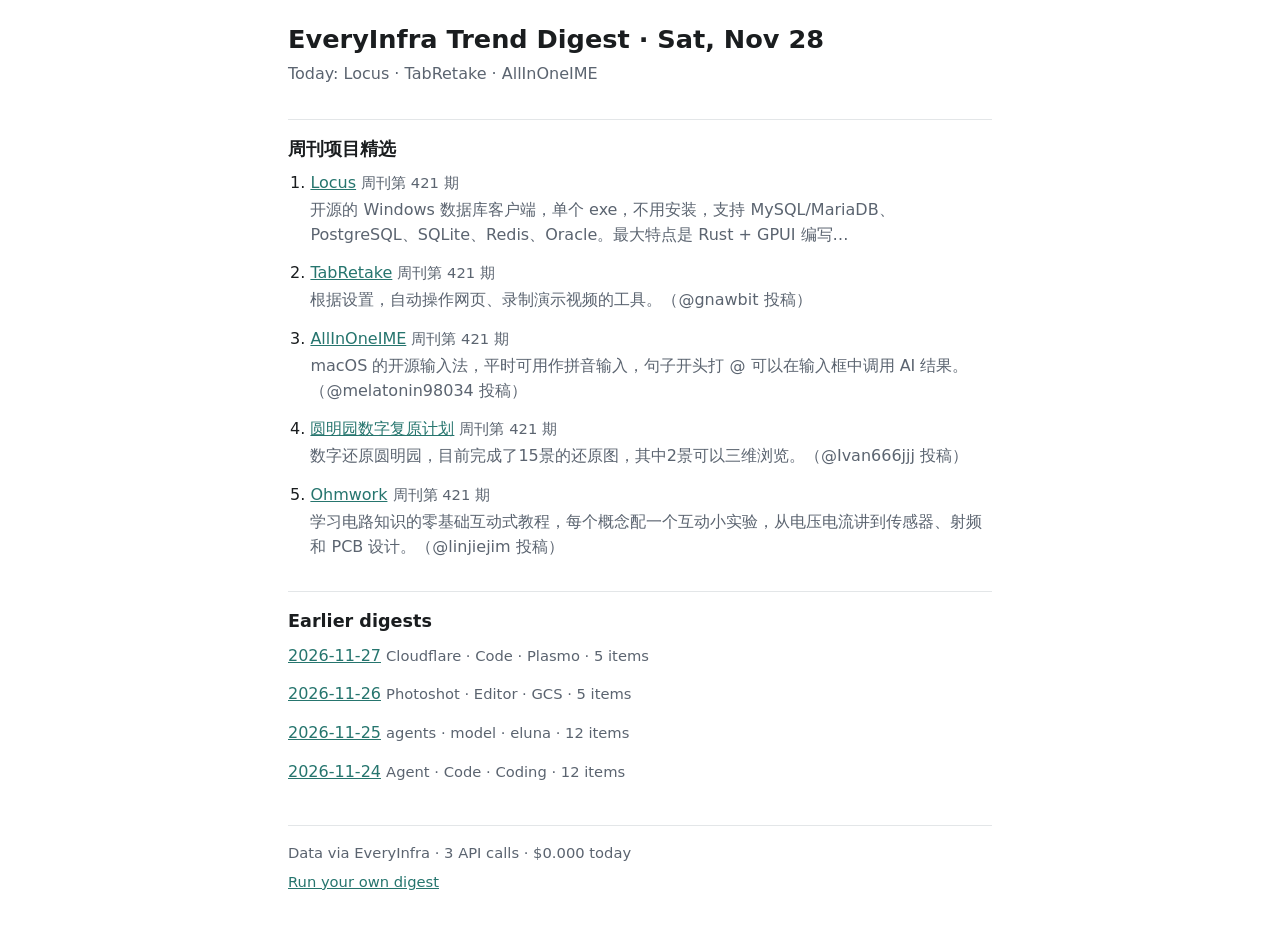
<file: docs/index.html>
<!doctype html>
<html lang="en">
<head>
<meta charset="utf-8">
<meta name="viewport" content="width=device-width, initial-scale=1">
<title>EveryInfra Trend Digest · Sat, Nov 28</title>
<meta name="description" content="Trend digest for 2026-11-28: Locus, TabRetake, AllInOneIME.">
<meta property="og:title" content="EveryInfra Trend Digest · Sat, Nov 28">
<meta property="og:description" content="Trend digest for 2026-11-28: Locus, TabRetake, AllInOneIME.">
<link rel="stylesheet" href="assets/style.css">
</head>
<body>
<main>
<header>
<h1>EveryInfra Trend Digest · Sat, Nov 28</h1>
<p class="keywords">Today: Locus · TabRetake · AllInOneIME</p>
</header>
<section id="ruanyf_weekly">
<h2>周刊项目精选</h2>
<ol>
<li><p class="item-title"><a href="https://github.com/sao-coding/locus" rel="noopener">Locus</a> <span class="metric">周刊第 421 期</span></p><p class="summary">开源的 Windows 数据库客户端，单个 exe，不用安装，支持 MySQL/MariaDB、PostgreSQL、SQLite、Redis、Oracle。最大特点是 Rust + GPUI 编写…</p></li>
<li><p class="item-title"><a href="https://github.com/gnawbit/tabretake" rel="noopener">TabRetake</a> <span class="metric">周刊第 421 期</span></p><p class="summary">根据设置，自动操作网页、录制演示视频的工具。（@gnawbit 投稿）</p></li>
<li><p class="item-title"><a href="https://github.com/microz-llc/allinoneime" rel="noopener">AllInOneIME</a> <span class="metric">周刊第 421 期</span></p><p class="summary">macOS 的开源输入法，平时可用作拼音输入，句子开头打 @ 可以在输入框中调用 AI 结果。（@melatonin98034 投稿）</p></li>
<li><p class="item-title"><a href="https://github.com/ivan666jjj/yuanmingyuan-restoration" rel="noopener">圆明园数字复原计划</a> <span class="metric">周刊第 421 期</span></p><p class="summary">数字还原圆明园，目前完成了15景的还原图，其中2景可以三维浏览。（@Ivan666jjj 投稿）</p></li>
<li><p class="item-title"><a href="https://github.com/linjiejim/ohmwork" rel="noopener">Ohmwork</a> <span class="metric">周刊第 421 期</span></p><p class="summary">学习电路知识的零基础互动式教程，每个概念配一个互动小实验，从电压电流讲到传感器、射频和 PCB 设计。（@linjiejim 投稿）</p></li>
</ol>
</section>
<nav class="archive">
<h2>Earlier digests</h2>
<ul>
<li><a href="archive/2026-11-27.html">2026-11-27</a> <span class="metric">Cloudflare · Code · Plasmo · 5 items</span></li>
<li><a href="archive/2026-11-26.html">2026-11-26</a> <span class="metric">Photoshot · Editor · GCS · 5 items</span></li>
<li><a href="archive/2026-11-25.html">2026-11-25</a> <span class="metric">agents · model · eluna · 12 items</span></li>
<li><a href="archive/2026-11-24.html">2026-11-24</a> <span class="metric">Agent · Code · Coding · 12 items</span></li>
</ul>
</nav>
<footer>
<p>Data via EveryInfra · 3 API calls · $0.000 today</p>
<p><a href="https://github.com/everyinfra/trend-digest?utm_source=web-digest" rel="noopener">Run your own digest</a></p>
</footer>
</main>
</body>
</html>
</file>
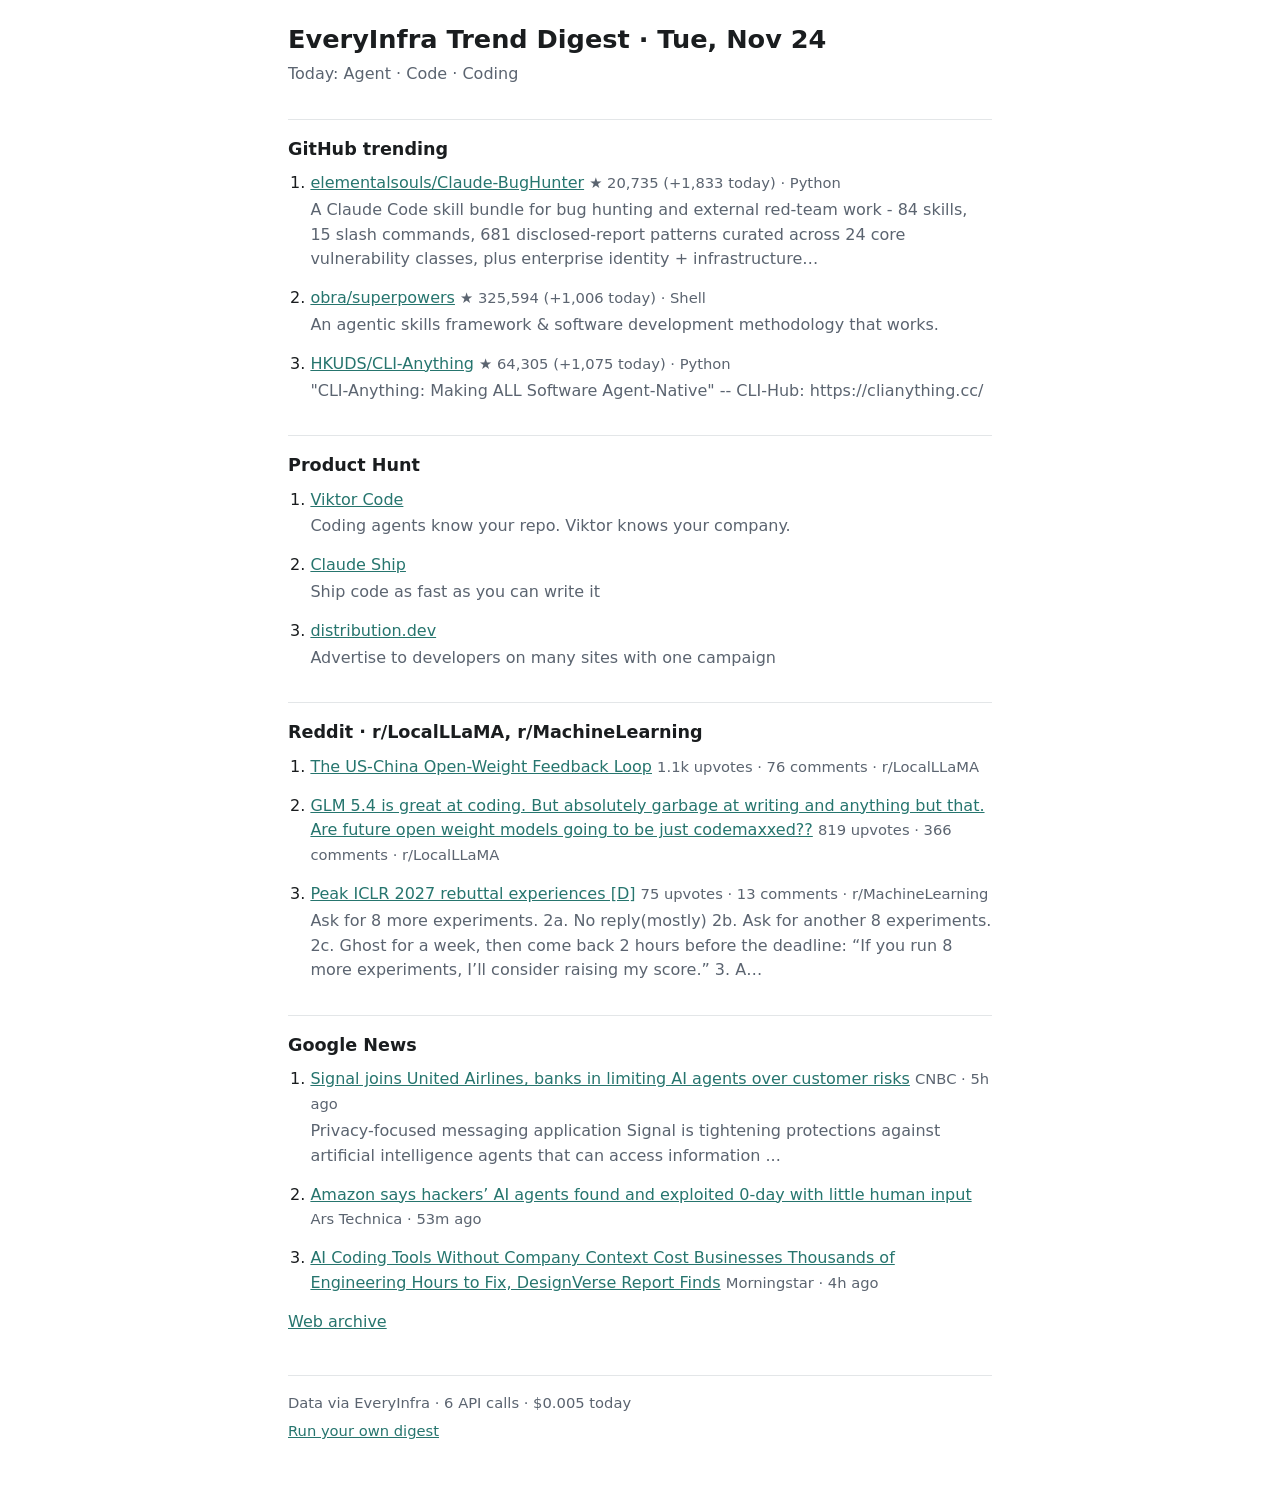
<file: docs/archive/2026-11-24.html>
<!doctype html>
<html lang="en">
<head>
<meta charset="utf-8">
<meta name="viewport" content="width=device-width, initial-scale=1">
<title>EveryInfra Trend Digest · Tue, Nov 24</title>
<meta name="description" content="Trend digest for 2026-11-24: Agent, Code, Coding.">
<meta property="og:title" content="EveryInfra Trend Digest · Tue, Nov 24">
<meta property="og:description" content="Trend digest for 2026-11-24: Agent, Code, Coding.">
<link rel="stylesheet" href="../assets/style.css">
</head>
<body>
<main>
<header>
<h1>EveryInfra Trend Digest · Tue, Nov 24</h1>
<p class="keywords">Today: Agent · Code · Coding</p>
</header>
<section id="github">
<h2>GitHub trending</h2>
<ol>
<li><p class="item-title"><a href="https://github.com/elementalsouls/Claude-BugHunter" rel="noopener">elementalsouls/Claude-BugHunter</a> <span class="metric">★ 20,735 (+1,833 today) · Python</span></p><p class="summary">A Claude Code skill bundle for bug hunting and external red-team work - 84 skills, 15 slash commands, 681 disclosed-report patterns curated across 24 core vulnerability classes, plus enterprise identity + infrastructure…</p></li>
<li><p class="item-title"><a href="https://github.com/obra/superpowers" rel="noopener">obra/superpowers</a> <span class="metric">★ 325,594 (+1,006 today) · Shell</span></p><p class="summary">An agentic skills framework &amp; software development methodology that works.</p></li>
<li><p class="item-title"><a href="https://github.com/HKUDS/CLI-Anything" rel="noopener">HKUDS/CLI-Anything</a> <span class="metric">★ 64,305 (+1,075 today) · Python</span></p><p class="summary">&quot;CLI-Anything: Making ALL Software Agent-Native&quot; -- CLI-Hub: https://clianything.cc/</p></li>
</ol>
</section>
<section id="producthunt">
<h2>Product Hunt</h2>
<ol>
<li><p class="item-title"><a href="https://www.producthunt.com/products/viktor" rel="noopener">Viktor Code</a></p><p class="summary">Coding agents know your repo. Viktor knows your company.</p></li>
<li><p class="item-title"><a href="https://www.producthunt.com/products/claude-code" rel="noopener">Claude Ship</a></p><p class="summary">Ship code as fast as you can write it</p></li>
<li><p class="item-title"><a href="https://www.producthunt.com/products/distribution-dev" rel="noopener">distribution.dev</a></p><p class="summary">Advertise to developers on many sites with one campaign</p></li>
</ol>
</section>
<section id="reddit">
<h2>Reddit · r/LocalLLaMA, r/MachineLearning</h2>
<ol>
<li><p class="item-title"><a href="https://www.reddit.com/r/LocalLLaMA/comments/1y3q68f/the_uschina_openweight_feedback_loop/" rel="noopener">The US-China Open-Weight Feedback Loop</a> <span class="metric">1.1k upvotes · 76 comments · r/LocalLLaMA</span></p></li>
<li><p class="item-title"><a href="https://www.reddit.com/r/LocalLLaMA/comments/1y3lqu3/glm_54_is_great_at_coding_but_absolutely_garbage/" rel="noopener">GLM 5.4 is great at coding. But absolutely garbage at writing and anything but that. Are future open weight models going to be just codemaxxed??</a> <span class="metric">819 upvotes · 366 comments · r/LocalLLaMA</span></p></li>
<li><p class="item-title"><a href="https://www.reddit.com/r/MachineLearning/comments/1y3oh22/peak_iclr_2027_rebuttal_experiences_d/" rel="noopener">Peak ICLR 2027 rebuttal experiences [D]</a> <span class="metric">75 upvotes · 13 comments · r/MachineLearning</span></p><p class="summary">Ask for 8 more experiments. 2a. No reply(mostly) 2b. Ask for another 8 experiments. 2c. Ghost for a week, then come back 2 hours before the deadline: “If you run 8 more experiments, I’ll consider raising my score.” 3. A…</p></li>
</ol>
</section>
<section id="google_news">
<h2>Google News</h2>
<ol>
<li><p class="item-title"><a href="https://www.cnbc.com/2026/11/24/signal-airlines-banks-ai-limit.html" rel="noopener">Signal joins United Airlines, banks in limiting AI agents over customer risks</a> <span class="metric">CNBC · 5h ago</span></p><p class="summary">Privacy-focused messaging application Signal is tightening protections against artificial intelligence agents that can access information ...</p></li>
<li><p class="item-title"><a href="https://arstechnica.com/security/2026/11/amazon-says-hackers-ai-agents-found-and-exploited-0-day-with-little-human-input/" rel="noopener">Amazon says hackers’ AI agents found and exploited 0-day with little human input</a> <span class="metric">Ars Technica · 53m ago</span></p></li>
<li><p class="item-title"><a href="https://www.morningstar.com/news/business-wire/20261123103590/ai-coding-tools-without-company-context-cost-businesses-thousands-of-engineering-hours-to-fix-designverse-report-finds" rel="noopener">AI Coding Tools Without Company Context Cost Businesses Thousands of Engineering Hours to Fix, DesignVerse Report Finds</a> <span class="metric">Morningstar · 4h ago</span></p></li>
</ol>
</section>
<nav class="archive"><a href="../index.html">Web archive</a></nav>
<footer>
<p>Data via EveryInfra · 6 API calls · $0.005 today</p>
<p><a href="https://github.com/everyinfra/trend-digest?utm_source=web-digest" rel="noopener">Run your own digest</a></p>
</footer>
</main>
</body>
</html>
</file>
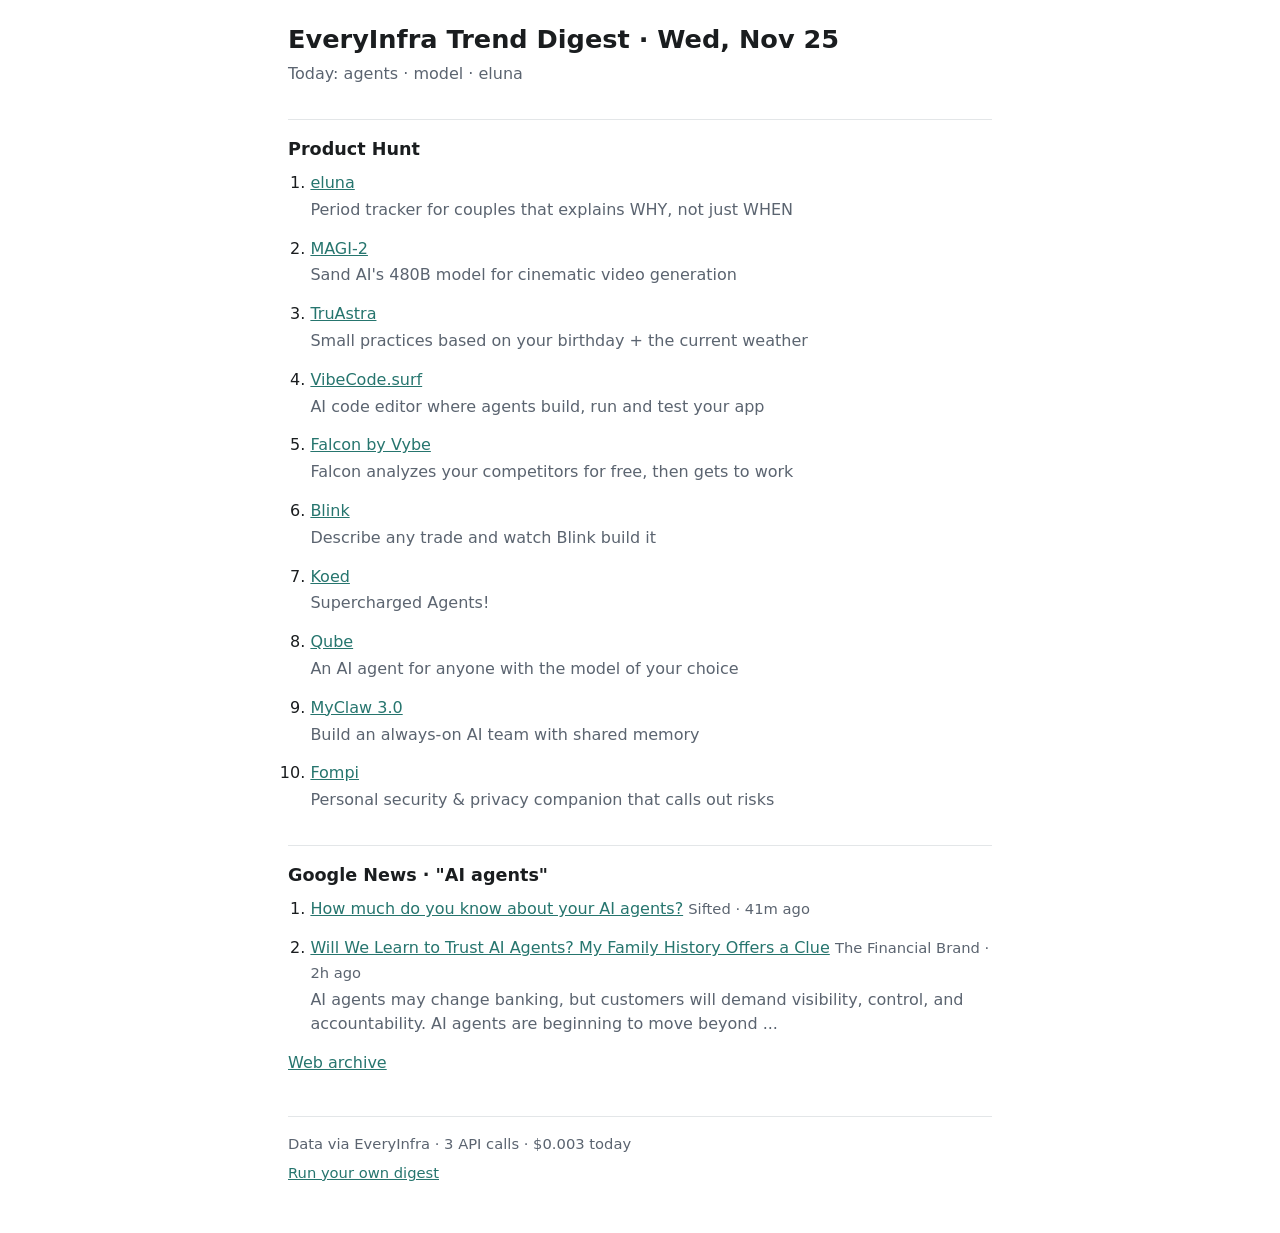
<file: docs/archive/2026-11-25.html>
<!doctype html>
<html lang="en">
<head>
<meta charset="utf-8">
<meta name="viewport" content="width=device-width, initial-scale=1">
<title>EveryInfra Trend Digest · Wed, Nov 25</title>
<meta name="description" content="Trend digest for 2026-11-25: agents, model, eluna.">
<meta property="og:title" content="EveryInfra Trend Digest · Wed, Nov 25">
<meta property="og:description" content="Trend digest for 2026-11-25: agents, model, eluna.">
<link rel="stylesheet" href="../assets/style.css">
</head>
<body>
<main>
<header>
<h1>EveryInfra Trend Digest · Wed, Nov 25</h1>
<p class="keywords">Today: agents · model · eluna</p>
</header>
<section id="producthunt">
<h2>Product Hunt</h2>
<ol>
<li><p class="item-title"><a href="https://www.producthunt.com/products/eluna" rel="noopener">eluna</a></p><p class="summary">Period tracker for couples that explains WHY, not just WHEN</p></li>
<li><p class="item-title"><a href="https://www.producthunt.com/products/magi-1" rel="noopener">MAGI-2</a></p><p class="summary">Sand AI&#x27;s 480B model for cinematic video generation</p></li>
<li><p class="item-title"><a href="https://www.producthunt.com/products/truastra" rel="noopener">TruAstra</a></p><p class="summary">Small practices based on your birthday + the current weather</p></li>
<li><p class="item-title"><a href="https://www.producthunt.com/products/vibecode-surf" rel="noopener">VibeCode.surf</a></p><p class="summary">AI code editor where agents build, run and test your app</p></li>
<li><p class="item-title"><a href="https://www.producthunt.com/products/vybe-4" rel="noopener">Falcon by Vybe</a></p><p class="summary">Falcon analyzes your competitors for free, then gets to work</p></li>
<li><p class="item-title"><a href="https://www.producthunt.com/products/blink-35" rel="noopener">Blink</a></p><p class="summary">Describe any trade and watch Blink build it</p></li>
<li><p class="item-title"><a href="https://www.producthunt.com/products/koed" rel="noopener">Koed</a></p><p class="summary">Supercharged Agents!</p></li>
<li><p class="item-title"><a href="https://www.producthunt.com/products/qube-6" rel="noopener">Qube</a></p><p class="summary">An AI agent for anyone with the model of your choice</p></li>
<li><p class="item-title"><a href="https://www.producthunt.com/products/myclaw-3-0" rel="noopener">MyClaw 3.0</a></p><p class="summary">Build an always-on AI team with shared memory</p></li>
<li><p class="item-title"><a href="https://www.producthunt.com/products/fompi" rel="noopener">Fompi</a></p><p class="summary">Personal security &amp; privacy companion that calls out risks</p></li>
</ol>
</section>
<section id="google_news">
<h2>Google News · &quot;AI agents&quot;</h2>
<ol>
<li><p class="item-title"><a href="https://sifted.eu/articles/how-much-do-you-know-about-your-ai-agents-brnd/" rel="noopener">How much do you know about your AI agents?</a> <span class="metric">Sifted · 41m ago</span></p></li>
<li><p class="item-title"><a href="https://thefinancialbrand.com/news/artificial-intelligence-banking/will-we-learn-to-trust-ai-agents-my-family-history-offers-a-clue-200890" rel="noopener">Will We Learn to Trust AI Agents? My Family History Offers a Clue</a> <span class="metric">The Financial Brand · 2h ago</span></p><p class="summary">AI agents may change banking, but customers will demand visibility, control, and accountability. AI agents are beginning to move beyond ...</p></li>
</ol>
</section>
<nav class="archive"><a href="../index.html">Web archive</a></nav>
<footer>
<p>Data via EveryInfra · 3 API calls · $0.003 today</p>
<p><a href="https://github.com/everyinfra/trend-digest?utm_source=web-digest" rel="noopener">Run your own digest</a></p>
</footer>
</main>
</body>
</html>
</file>
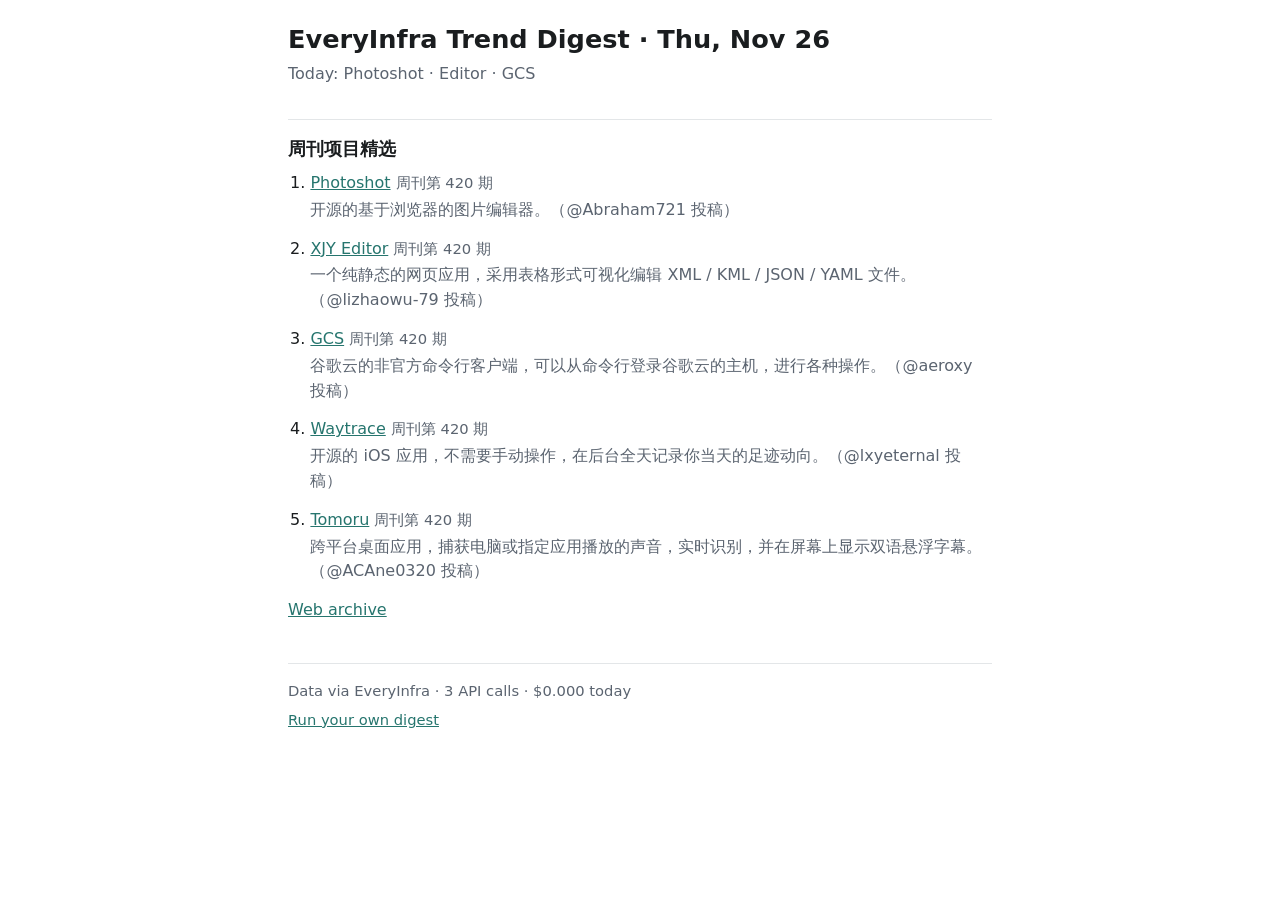
<file: docs/archive/2026-11-26.html>
<!doctype html>
<html lang="en">
<head>
<meta charset="utf-8">
<meta name="viewport" content="width=device-width, initial-scale=1">
<title>EveryInfra Trend Digest · Thu, Nov 26</title>
<meta name="description" content="Trend digest for 2026-11-26: Photoshot, Editor, GCS.">
<meta property="og:title" content="EveryInfra Trend Digest · Thu, Nov 26">
<meta property="og:description" content="Trend digest for 2026-11-26: Photoshot, Editor, GCS.">
<link rel="stylesheet" href="../assets/style.css">
</head>
<body>
<main>
<header>
<h1>EveryInfra Trend Digest · Thu, Nov 26</h1>
<p class="keywords">Today: Photoshot · Editor · GCS</p>
</header>
<section id="ruanyf_weekly">
<h2>周刊项目精选</h2>
<ol>
<li><p class="item-title"><a href="https://github.com/abraham721/photoshot" rel="noopener">Photoshot</a> <span class="metric">周刊第 420 期</span></p><p class="summary">开源的基于浏览器的图片编辑器。（@Abraham721 投稿）</p></li>
<li><p class="item-title"><a href="https://github.com/lizhaowu-79/xjyeditor" rel="noopener">XJY Editor</a> <span class="metric">周刊第 420 期</span></p><p class="summary">一个纯静态的网页应用，采用表格形式可视化编辑 XML / KML / JSON / YAML 文件。（@lizhaowu-79 投稿）</p></li>
<li><p class="item-title"><a href="https://github.com/aeroxy/google-cloud-shell-cli" rel="noopener">GCS</a> <span class="metric">周刊第 420 期</span></p><p class="summary">谷歌云的非官方命令行客户端，可以从命令行登录谷歌云的主机，进行各种操作。（@aeroxy 投稿）</p></li>
<li><p class="item-title"><a href="https://github.com/lxyeternal/pathtracker" rel="noopener">Waytrace</a> <span class="metric">周刊第 420 期</span></p><p class="summary">开源的 iOS 应用，不需要手动操作，在后台全天记录你当天的足迹动向。（@lxyeternal 投稿）</p></li>
<li><p class="item-title"><a href="https://github.com/acane0320/tomoru" rel="noopener">Tomoru</a> <span class="metric">周刊第 420 期</span></p><p class="summary">跨平台桌面应用，捕获电脑或指定应用播放的声音，实时识别，并在屏幕上显示双语悬浮字幕。（@ACAne0320 投稿）</p></li>
</ol>
</section>
<nav class="archive"><a href="../index.html">Web archive</a></nav>
<footer>
<p>Data via EveryInfra · 3 API calls · $0.000 today</p>
<p><a href="https://github.com/everyinfra/trend-digest?utm_source=web-digest" rel="noopener">Run your own digest</a></p>
</footer>
</main>
</body>
</html>
</file>
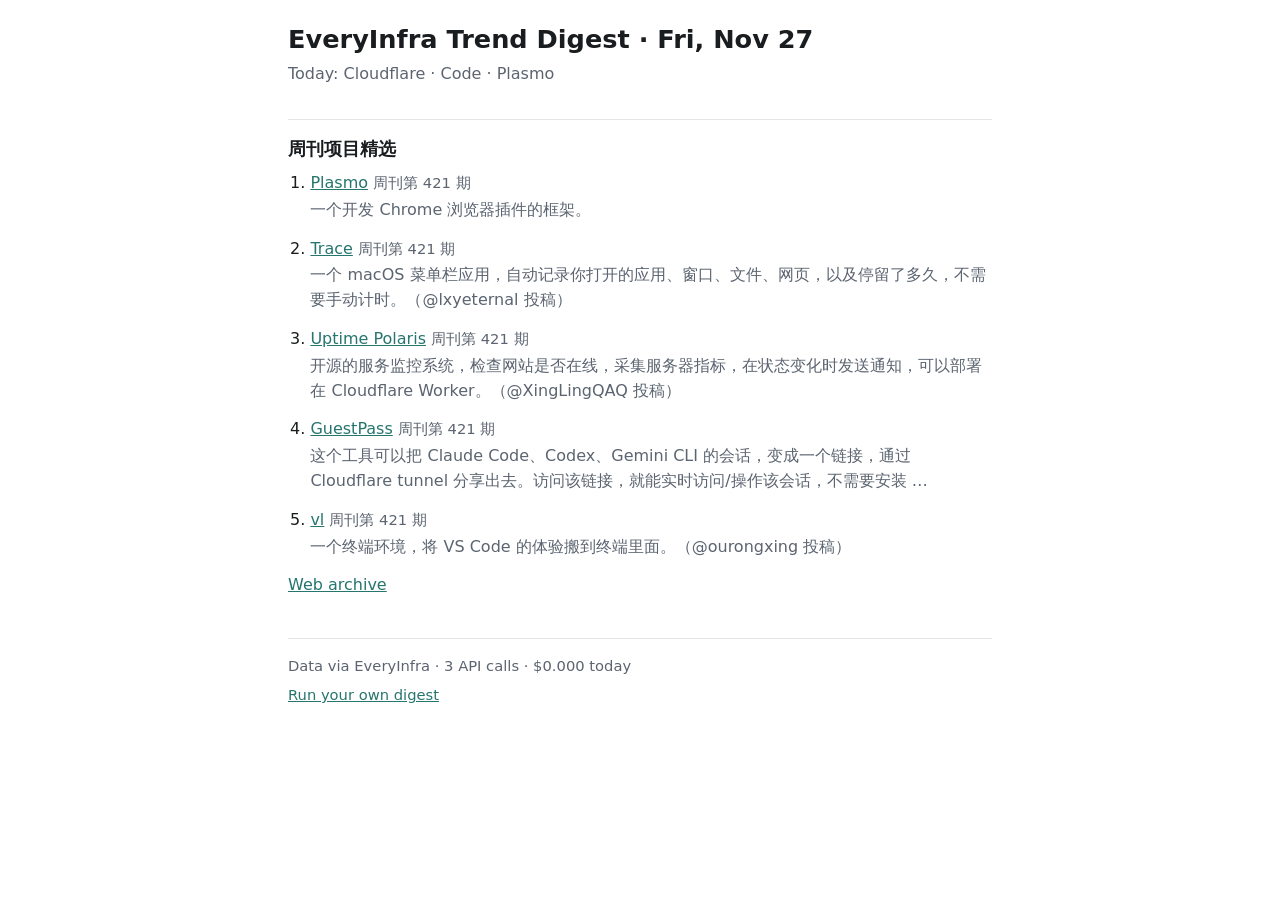
<file: docs/archive/2026-11-27.html>
<!doctype html>
<html lang="en">
<head>
<meta charset="utf-8">
<meta name="viewport" content="width=device-width, initial-scale=1">
<title>EveryInfra Trend Digest · Fri, Nov 27</title>
<meta name="description" content="Trend digest for 2026-11-27: Cloudflare, Code, Plasmo.">
<meta property="og:title" content="EveryInfra Trend Digest · Fri, Nov 27">
<meta property="og:description" content="Trend digest for 2026-11-27: Cloudflare, Code, Plasmo.">
<link rel="stylesheet" href="../assets/style.css">
</head>
<body>
<main>
<header>
<h1>EveryInfra Trend Digest · Fri, Nov 27</h1>
<p class="keywords">Today: Cloudflare · Code · Plasmo</p>
</header>
<section id="ruanyf_weekly">
<h2>周刊项目精选</h2>
<ol>
<li><p class="item-title"><a href="https://github.com/plasmohq/plasmo" rel="noopener">Plasmo</a> <span class="metric">周刊第 421 期</span></p><p class="summary">一个开发 Chrome 浏览器插件的框架。</p></li>
<li><p class="item-title"><a href="https://github.com/lxyeternal/trace" rel="noopener">Trace</a> <span class="metric">周刊第 421 期</span></p><p class="summary">一个 macOS 菜单栏应用，自动记录你打开的应用、窗口、文件、网页，以及停留了多久，不需要手动计时。（@lxyeternal 投稿）</p></li>
<li><p class="item-title"><a href="https://github.com/xinglingqaq/uptimepolaris" rel="noopener">Uptime Polaris</a> <span class="metric">周刊第 421 期</span></p><p class="summary">开源的服务监控系统，检查网站是否在线，采集服务器指标，在状态变化时发送通知，可以部署在 Cloudflare Worker。（@XingLingQAQ 投稿）</p></li>
<li><p class="item-title"><a href="https://github.com/fengyiqicoder/guestpass" rel="noopener">GuestPass</a> <span class="metric">周刊第 421 期</span></p><p class="summary">这个工具可以把 Claude Code、Codex、Gemini CLI 的会话，变成一个链接，通过 Cloudflare tunnel 分享出去。访问该链接，就能实时访问/操作该会话，不需要安装 …</p></li>
<li><p class="item-title"><a href="https://github.com/foursmith/vl" rel="noopener">vl</a> <span class="metric">周刊第 421 期</span></p><p class="summary">一个终端环境，将 VS Code 的体验搬到终端里面。（@ourongxing 投稿）</p></li>
</ol>
</section>
<nav class="archive"><a href="../index.html">Web archive</a></nav>
<footer>
<p>Data via EveryInfra · 3 API calls · $0.000 today</p>
<p><a href="https://github.com/everyinfra/trend-digest?utm_source=web-digest" rel="noopener">Run your own digest</a></p>
</footer>
</main>
</body>
</html>
</file>
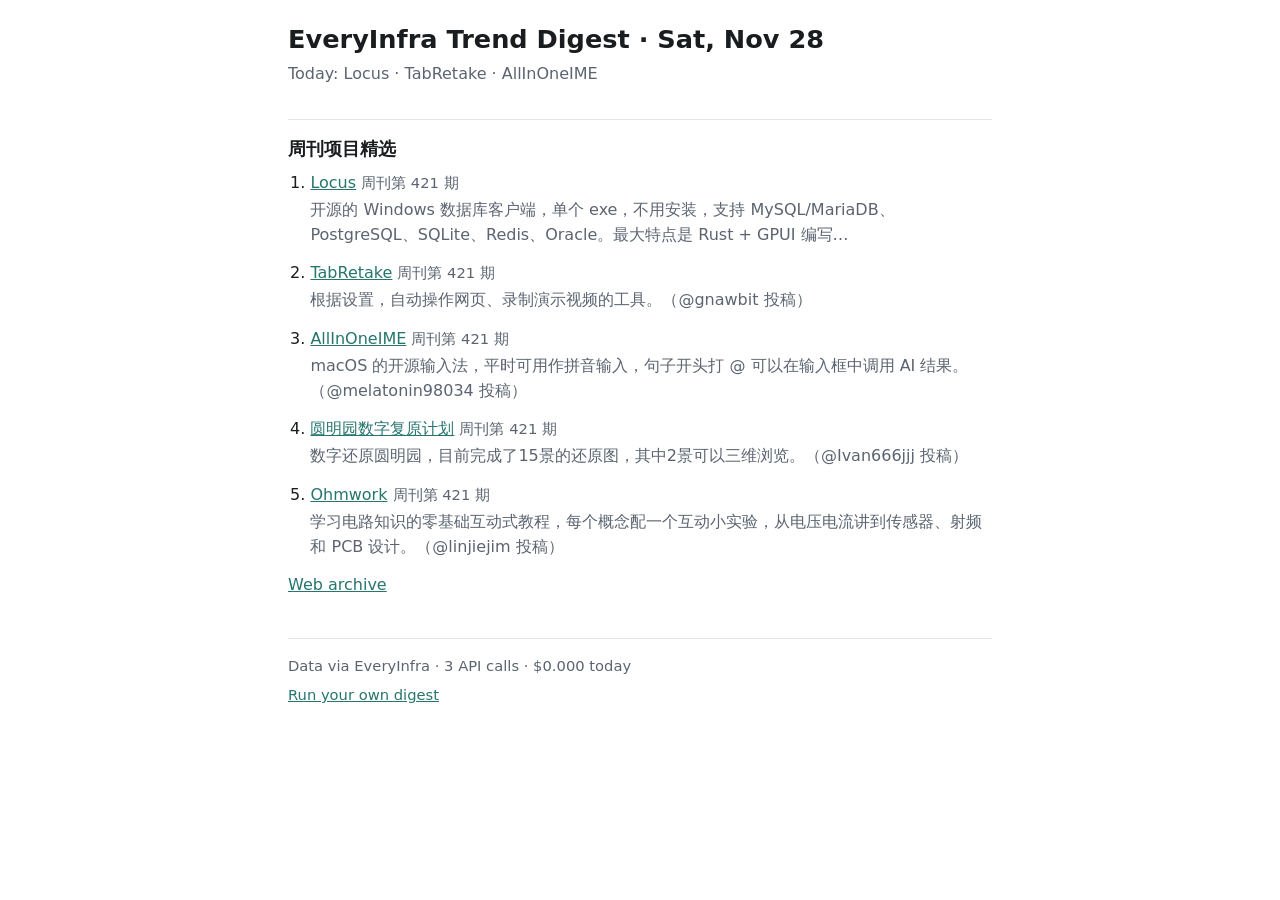
<file: docs/archive/2026-11-28.html>
<!doctype html>
<html lang="en">
<head>
<meta charset="utf-8">
<meta name="viewport" content="width=device-width, initial-scale=1">
<title>EveryInfra Trend Digest · Sat, Nov 28</title>
<meta name="description" content="Trend digest for 2026-11-28: Locus, TabRetake, AllInOneIME.">
<meta property="og:title" content="EveryInfra Trend Digest · Sat, Nov 28">
<meta property="og:description" content="Trend digest for 2026-11-28: Locus, TabRetake, AllInOneIME.">
<link rel="stylesheet" href="../assets/style.css">
</head>
<body>
<main>
<header>
<h1>EveryInfra Trend Digest · Sat, Nov 28</h1>
<p class="keywords">Today: Locus · TabRetake · AllInOneIME</p>
</header>
<section id="ruanyf_weekly">
<h2>周刊项目精选</h2>
<ol>
<li><p class="item-title"><a href="https://github.com/sao-coding/locus" rel="noopener">Locus</a> <span class="metric">周刊第 421 期</span></p><p class="summary">开源的 Windows 数据库客户端，单个 exe，不用安装，支持 MySQL/MariaDB、PostgreSQL、SQLite、Redis、Oracle。最大特点是 Rust + GPUI 编写…</p></li>
<li><p class="item-title"><a href="https://github.com/gnawbit/tabretake" rel="noopener">TabRetake</a> <span class="metric">周刊第 421 期</span></p><p class="summary">根据设置，自动操作网页、录制演示视频的工具。（@gnawbit 投稿）</p></li>
<li><p class="item-title"><a href="https://github.com/microz-llc/allinoneime" rel="noopener">AllInOneIME</a> <span class="metric">周刊第 421 期</span></p><p class="summary">macOS 的开源输入法，平时可用作拼音输入，句子开头打 @ 可以在输入框中调用 AI 结果。（@melatonin98034 投稿）</p></li>
<li><p class="item-title"><a href="https://github.com/ivan666jjj/yuanmingyuan-restoration" rel="noopener">圆明园数字复原计划</a> <span class="metric">周刊第 421 期</span></p><p class="summary">数字还原圆明园，目前完成了15景的还原图，其中2景可以三维浏览。（@Ivan666jjj 投稿）</p></li>
<li><p class="item-title"><a href="https://github.com/linjiejim/ohmwork" rel="noopener">Ohmwork</a> <span class="metric">周刊第 421 期</span></p><p class="summary">学习电路知识的零基础互动式教程，每个概念配一个互动小实验，从电压电流讲到传感器、射频和 PCB 设计。（@linjiejim 投稿）</p></li>
</ol>
</section>
<nav class="archive"><a href="../index.html">Web archive</a></nav>
<footer>
<p>Data via EveryInfra · 3 API calls · $0.000 today</p>
<p><a href="https://github.com/everyinfra/trend-digest?utm_source=web-digest" rel="noopener">Run your own digest</a></p>
</footer>
</main>
</body>
</html>
</file>
<file: docs/assets/style.css>
:root {
  color-scheme: light dark;
  --bg: #ffffff;
  --text: #1a1d1f;
  --muted: #5b6470;
  --accent: #26756e;
  --line: #e3e6e8;
}
@media (prefers-color-scheme: dark) {
  :root {
    --bg: #111418;
    --text: #e6e8ea;
    --muted: #9aa3ad;
    --accent: #3fbfb4;
    --line: #2a2f35;
  }
}
* { box-sizing: border-box; }
body {
  margin: 0;
  background: var(--bg);
  color: var(--text);
  font: 16px/1.55 system-ui, -apple-system, "Segoe UI", Roboto, "PingFang SC", "Microsoft YaHei", sans-serif;
}
main { max-width: 46rem; margin: 0 auto; padding: 24px 16px 48px; overflow-wrap: anywhere; }
h1 { font-size: 1.6rem; line-height: 1.25; margin: 0 0 6px; }
h2 { font-size: 1.1rem; margin: 32px 0 8px; padding-top: 16px; border-top: 1px solid var(--line); }
a { color: var(--accent); }
ol, ul { padding-left: 1.4rem; margin: 0; }
li { margin: 0 0 14px; }
p { margin: 0; }
.keywords, .metric, .summary, footer { color: var(--muted); }
.metric { font-size: 0.92em; white-space: normal; }
.summary, .why { margin-top: 2px; }
.archive ul { list-style: none; padding: 0; }
footer { margin-top: 40px; padding-top: 16px; border-top: 1px solid var(--line); font-size: 0.92em; }
footer p + p { margin-top: 6px; }
</file>
